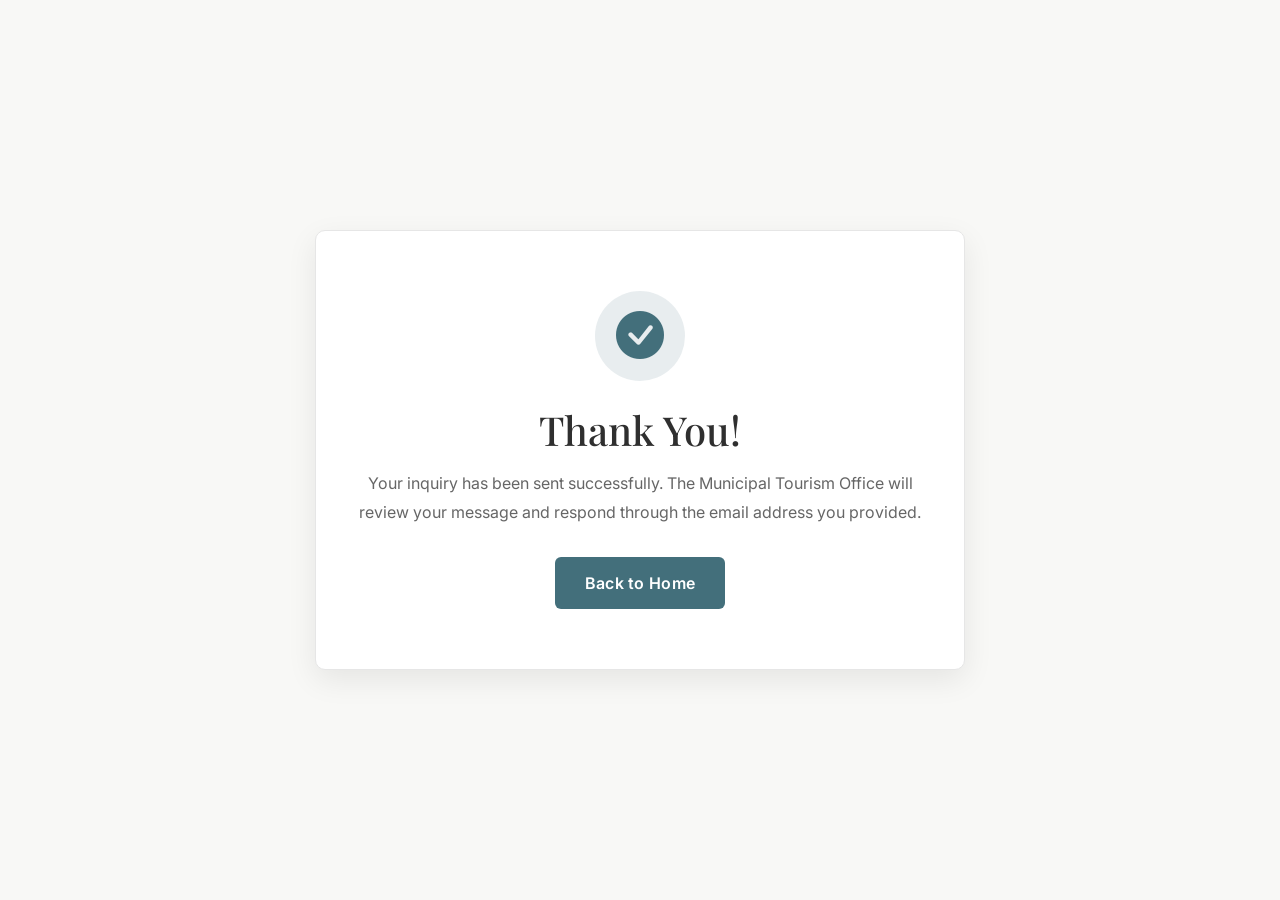
<file: success.html>
<!DOCTYPE html>
<html lang="en">
  <head>
    <meta charset="UTF-8" />

    <meta name="viewport" content="width=device-width, initial-scale=1.0" />

    <title>Inquiry Sent | Museo de Binalonan</title>

    <!-- Bootstrap -->
    <link
      href="https://cdn.jsdelivr.net/npm/bootstrap@5.3.8/dist/css/bootstrap.min.css"
      rel="stylesheet"
    />

    <!-- Bootstrap Icons -->
    <link
      rel="stylesheet"
      href="https://cdn.jsdelivr.net/npm/bootstrap-icons@1.11.3/font/bootstrap-icons.min.css"
    />

    <!-- Google Fonts -->
    <link rel="preconnect" href="https://fonts.googleapis.com" />

    <link rel="preconnect" href="https://fonts.gstatic.com" crossorigin />

    <link
      href="https://fonts.googleapis.com/css2?family=Inter:wght@300;400;500;600;700&family=Playfair+Display:wght@500;600;700&display=swap"
      rel="stylesheet"
    />

    <!-- Custom CSS -->
    <link rel="stylesheet" href="assets/css/variables.css" />

    <link rel="stylesheet" href="assets/css/style.css" />

    <link rel="stylesheet" href="assets/css/responsive.css" />
  </head>

  <body class="success-page">
    <div class="success-card">
      <div class="success-icon">
        <i class="bi bi-check-circle-fill"></i>
      </div>

      <h1>Thank You!</h1>

      <p>
        Your inquiry has been sent successfully. The Municipal Tourism Office
        will review your message and respond through the email address you
        provided.
      </p>

      <a href="index.html" class="btn btn-museum"> Back to Home </a>
    </div>
  </body>
</html>
</file>
<file: assets/css/variables.css>
:root {
  --primary: #436F7B;

  --background: #F8F8F6;

  --surface: #FFFFFF;

  --text: #2F2F2F;

  --text-light: #666666;

  --border: #E6E6E6;

  --hero-text: #FFFFFF;

  --hero-image: url("../img/hero-day.jpg");
}

body.dark-mode {
  --background: #121212;

  --surface: #1E1E1E;

  --text: #FFFFFF;

  --text-light: #FFFFFF;

  --border: #3A3A3A;

  --hero-text: #FFFFFF;

  --hero-image: url("../img/hero-night.jpg");
}

* {
  margin: 0;

  padding: 0;

  box-sizing: border-box;
}

html {
  scroll-behavior: smooth;
}

body {
  background: var(--background);

  color: var(--text);

  font-family: "Inter", sans-serif;

  transition: 0.35s ease;
}
</file>
<file: assets/css/style.css>
/* ==================================================
                    NAVBAR
================================================== */

.museum-navbar {
  padding: 1rem 0;

  background: transparent;

  transition: 0.35s;
}

.museum-navbar.scrolled {
  background: var(--surface);

  border-bottom: 1px solid var(--border);

  backdrop-filter: blur(10px);
}

.logo {
  height: 80px;
}

.brand-title {
  font-size: 0.95rem;

  font-weight: 600;

  color: #fff;
}

.brand-subtitle {
  font-size: 0.72rem;

  color: rgba(255, 255, 255, 0.8);
}

.museum-navbar.scrolled .brand-title,
.museum-navbar.scrolled .brand-subtitle {
  color: var(--text);
}

.navbar-nav {
  gap: 0.75rem;
}

.nav-link {
  color: rgba(255, 255, 255, 0.9);

  font-weight: 500;

  position: relative;
}

.nav-link:hover,
.nav-link.active {
  color: #fff;
}

.museum-navbar.scrolled .nav-link {
  color: var(--text);
}

.museum-navbar.scrolled .nav-link:hover,
.museum-navbar.scrolled .nav-link.active {
  color: var(--primary);
}

.nav-link::after {
  content: "";

  position: absolute;

  bottom: -4px;

  left: 0;

  width: 0;

  height: 2px;

  background: currentColor;

  transition: 0.3s;
}

.nav-link:hover::after,
.nav-link.active::after {
  width: 100%;
}

/* ==================================================
                    BUTTONS
================================================== */

.btn-museum {
  display: inline-flex;

  align-items: center;

  justify-content: center;

  padding: 14px 30px;

  background: var(--primary);

  color: #fff;

  border: none;

  border-radius: 6px;

  text-decoration: none;

  font-weight: 600;

  letter-spacing: 0.3px;

  transition: 0.3s;
}

.btn-museum:hover {
  background: #365B65;

  color: #fff;

  transform: translateY(-2px);
}

/* ==================================================
                    HERO
================================================== */

.hero-section {
  position: relative;

  min-height: 100vh;

  background-image: var(--hero-image);

  background-position: center;

  background-size: cover;

  background-repeat: no-repeat;

  transition: background-image 0.35s ease;
}

.hero-overlay {
  position: absolute;

  inset: 0;

  background: rgba(20, 30, 35, 0.58);
}

.hero-content {
  position: relative;

  z-index: 2;
}

.hero-title {
  font-family: "Playfair Display", serif;

  font-size: clamp(3rem, 6vw, 5.5rem);

  line-height: 1.05;

  color: var(--hero-text);

  margin-bottom: 1.5rem;

  max-width: 12ch;
}

.hero-description {
  color: var(--hero-text);

  opacity: 0.9;

  font-size: 1.05rem;

  max-width: 560px;

  line-height: 1.9;

  margin-bottom: 2rem;
}

/* ==================================================
                    ABOUT
================================================== */

.about-section {
  padding: 120px 0;

  background: var(--surface);
}

.section-label {
  display: inline-block;

  font-size: 0.85rem;

  letter-spacing: 3px;

  color: var(--primary);

  font-weight: 600;

  margin-bottom: 18px;
}

.about-section h2 {
  font-family: "Playfair Display", serif;

  font-size: 2.7rem;

  color: var(--text);

  margin-bottom: 25px;
}

.about-section p {
  color: var(--text-light);

  line-height: 1.9;

  margin-bottom: 20px;
}

.about-image {
  overflow: hidden;

  border-radius: 8px;
}

.about-image img {
  width: 100%;
}

.about-image:hover img {
  transform: scale(1.04);
}

/* ==================================================
                COLLECTIONS
================================================== */

.collections-section {
  padding: 100px 0;

  background: var(--background);
}

/* ==================================================
                COLLECTION HEADER
================================================== */

.section-title {
  margin-bottom: 55px;
}

.section-title span {
  color: var(--primary);

  font-size: 0.8rem;

  letter-spacing: 3px;

  font-weight: 600;
}

.section-title h2 {
  font-family: "Playfair Display", serif;

  color: var(--text);

  font-size: 2.5rem;

  margin-top: 14px;
}

.section-title p {
  max-width: 600px;

  margin: 15px auto 0;

  color: var(--text-light);

  line-height: 1.7;
}

/* ==================================================
                COLLECTION CARD
================================================== */

.collection-card {
  background: var(--surface);

  border: 1px solid var(--border);

  border-radius: 8px;

  overflow: hidden;

  height: 100%;

  transition: transform 0.3s ease, box-shadow 0.3s ease, border-color 0.3s ease;
}

.collection-card:hover {
  transform: translateY(-5px);

  border-color: var(--primary);

  box-shadow: 0 12px 30px rgba(0, 0, 0, 0.08);
}

/* ==================================================
                COLLECTION IMAGE
================================================== */

.collection-card-image {
  height: 190px;

  overflow: hidden;

  background: var(--background);
}

.collection-card-image img {
  width: 100%;

  height: 100%;

  object-fit: cover;

  display: block;

  transition: transform 0.4s ease;
}

.collection-card:hover .collection-card-image img {
  transform: scale(1.04);
}

/* ==================================================
                COLLECTION CONTENT
================================================== */

.collection-card-content {
  padding: 22px;
}

.collection-card-content h3 {
  font-family: "Playfair Display", serif;

  color: var(--text);

  font-size: 1.3rem;

  margin-bottom: 9px;
}

.collection-card-content p {
  color: var(--text-light);

  font-size: 0.92rem;

  line-height: 1.6;

  margin-bottom: 16px;
}

.collection-card-content a {
  display: inline-flex;

  align-items: center;

  gap: 7px;

  color: var(--primary);

  text-decoration: none;

  font-size: 0.9rem;

  font-weight: 600;
}

.collection-card-content a i {
  transition: 0.25s;
}

.collection-card:hover .collection-card-content a i {
  transform: translateX(4px);
}

/* ==================================================
                THEME BUTTON
================================================== */

.theme-toggle {
  position: fixed;

  bottom: 30px;

  right: 30px;

  width: 55px;

  height: 55px;

  border-radius: 50%;

  border: 1px solid var(--border);

  background: var(--surface);

  color: var(--text);

  display: flex;

  align-items: center;

  justify-content: center;

  cursor: pointer;

  font-size: 1.2rem;

  box-shadow: 0 8px 25px rgba(0, 0, 0, 0.12);

  transition: 0.3s;

  z-index: 9999;
}

.theme-toggle:hover {
  transform: translateY(-3px);
}

/* ==================================================
                VISIT SECTION
================================================== */

.visit-section {
  padding: 120px 0;

  background: var(--surface);
}

.visit-section h2 {
  font-family: "Playfair Display", serif;

  font-size: 2.8rem;

  color: var(--text);

  margin-bottom: 20px;
}

.visit-description {
  color: var(--text-light);

  line-height: 1.8;

  margin-bottom: 35px;
}

.map-container {
  width: 100%;

  height: 450px;

  overflow: hidden;

  border-radius: 8px;
}

.map-container iframe {
  width: 100%;

  height: 100%;

  border: 0;
}

.visit-details {
  border-top: 1px solid var(--border);
}

.visit-item {
  padding: 20px 0;

  border-bottom: 1px solid var(--border);
}

.visit-item h4 {
  color: var(--primary);

  font-size: 1rem;

  margin-bottom: 8px;
}

.visit-item p {
  color: var(--text-light);

  margin: 0;

  line-height: 1.7;
}

/* ==================================================
                    FOOTER
================================================== */

.museum-footer {
  padding: 80px 0 30px;

  background: var(--background);

  border-top: 1px solid var(--border);
}

.footer-logo {
  height: 65px;

  margin-bottom: 20px;
}

.footer-brand h3 {
  font-family: "Playfair Display", serif;

  color: var(--text);

  font-size: 1.8rem;

  margin-bottom: 15px;
}

.footer-brand p {
  color: var(--text-light);

  line-height: 1.8;

  max-width: 420px;
}

.museum-footer h4 {
  font-size: 1rem;

  color: var(--text);

  font-weight: 600;

  margin-bottom: 20px;

  letter-spacing: 0.5px;
}

.museum-footer p {
  color: var(--text-light);

  line-height: 1.8;
}

.footer-links {
  list-style: none;

  padding: 0;

  margin: 0;
}

.footer-links li {
  margin-bottom: 12px;
}

.footer-links a {
  color: var(--text-light);

  text-decoration: none;

  transition: 0.3s;
}

.footer-links a:hover {
  color: var(--primary);
}

.footer-bottom {
  margin-top: 50px;

  padding-top: 25px;

  border-top: 1px solid var(--border);

  text-align: center;
}

.footer-bottom p {
  margin: 0;

  color: var(--text-light);

  font-size: 0.9rem;
}

.footer-logos {
  display: flex;

  align-items: center;

  gap: 20px;

  margin-bottom: 25px;
}

.government-logo {
  height: 70px;

  width: auto;
}

.museum-logo {
  height: 95px;

  width: auto;
}

.footer-municipality {
  display: block;

  color: var(--primary);

  font-weight: 600;

  margin-bottom: 15px;

  letter-spacing: 0.5px;
}

/* ===============================
        VISIT FORM
================================ */

.visit-form {
  background: var(--background);

  padding: 30px;

  border-radius: 10px;

  border: 1px solid var(--border);
}

.visit-form h4 {
  color: var(--text);

  font-family: "Playfair Display", serif;
}

.visit-form input,
.visit-form textarea {
  background: var(--surface);

  color: var(--text);

  border: 1px solid var(--border);
}

.visit-form input::placeholder,
.visit-form textarea::placeholder {
  color: var(--text-light);
}

.visit-form input:focus,
.visit-form textarea:focus {
  border-color: var(--primary);

  box-shadow: none;
}

.visit-form textarea {
  resize: none;
}

/* =====================================
        VISITOR FORM SECURITY
===================================== */

.honeypot {
  position: absolute;

  left: -9999px;

  opacity: 0;

  height: 0;

  width: 0;
}

/* ==================================================
                SUCCESS PAGE
================================================== */

.success-page {
  min-height: 100vh;

  display: flex;

  align-items: center;

  justify-content: center;

  background: var(--background);

  padding: 30px;
}

.success-card {
  width: 100%;

  max-width: 650px;

  background: var(--surface);

  border: 1px solid var(--border);

  border-radius: 10px;

  padding: 60px 40px;

  text-align: center;

  box-shadow: 0 10px 30px rgba(0, 0, 0, 0.08);
}

.success-icon {
  width: 90px;

  height: 90px;

  margin: 0 auto 25px;

  border-radius: 50%;

  background: rgba(67, 111, 123, 0.12);

  color: var(--primary);

  display: flex;

  align-items: center;

  justify-content: center;

  font-size: 3rem;
}

.success-card h1 {
  font-family: "Playfair Display", serif;

  color: var(--text);

  margin-bottom: 15px;
}

.success-card p {
  color: var(--text-light);

  line-height: 1.8;

  margin-bottom: 30px;
}

/* =====================================
            FLOOR PLAN
===================================== */

.floorplan-section {
  padding: 120px 0;

  background: var(--background);
}

.floorplan-viewer {
  background: var(--surface);

  border: 1px solid var(--border);

  border-radius: 12px;

  overflow: hidden;

  box-shadow: 0 15px 35px rgba(0, 0, 0, 0.06);
}

.floorplan-viewer model-viewer {
  width: 100%;

  height: 650px;

  background: #f3f5f7;
}

.floorplan-help {
  display: flex;

  justify-content: center;

  gap: 40px;

  margin-top: 25px;

  color: var(--text-light);

  flex-wrap: wrap;

  font-size: 0.95rem;
}

.floorplan-help span {
  display: flex;

  align-items: center;

  gap: 8px;
}

/* ==================================================
        MUSEUM FUTURE PLANS
================================================== */

.future-plans-section {
  padding: 100px 0;
  background: var(--background);
}

/* ==================================================
        FUTURE PLAN CARD
================================================== */

.future-plan-card {
  height: 100%;

  background: var(--surface);

  border: 1px solid var(--border);

  border-radius: 8px;

  overflow: hidden;

  cursor: pointer;

  transition: transform 0.3s ease, border-color 0.3s ease, box-shadow 0.3s ease;
}

.future-plan-card:hover {
  transform: translateY(-5px);

  border-color: var(--primary);

  box-shadow: 0 12px 30px rgba(0, 0, 0, 0.08);
}

/* ==================================================
        VIDEO PREVIEW
================================================== */

.future-plan-preview {
  position: relative;

  width: 100%;

  aspect-ratio: 16 / 9;

  background: linear-gradient(rgba(30, 45, 50, 0.65), rgba(30, 45, 50, 0.65)),
    url("../img/museum-placeholder.jpg");

  background-size: cover;

  background-position: center;

  overflow: hidden;
}

/* ==================================================
        OVERLAY
================================================== */

.future-plan-overlay {
  position: absolute;

  inset: 0;

  display: flex;

  align-items: center;

  justify-content: center;

  background: rgba(0, 0, 0, 0.18);

  transition: 0.3s ease;
}

.future-plan-card:hover .future-plan-overlay {
  background: rgba(0, 0, 0, 0.32);
}

/* ==================================================
        PLAY BUTTON
================================================== */

.play-button {
  width: 62px;

  height: 62px;

  border-radius: 50%;

  background: rgba(255, 255, 255, 0.95);

  color: var(--primary);

  display: flex;

  align-items: center;

  justify-content: center;

  font-size: 1.7rem;

  padding-left: 3px;

  transition: 0.3s ease;
}

.future-plan-card:hover .play-button {
  transform: scale(1.08);
}

/* ==================================================
        CARD CONTENT
================================================== */

.future-plan-content {
  padding: 25px;
}

.future-plan-content .video-label {
  display: block;

  margin-bottom: 9px;

  color: var(--primary);

  font-size: 0.7rem;

  font-weight: 600;

  letter-spacing: 2px;
}

.future-plan-content h3 {
  font-family: "Playfair Display", serif;

  color: var(--text);

  font-size: 1.45rem;

  margin-bottom: 12px;
}

.future-plan-content p {
  color: var(--text-light);

  font-size: 0.92rem;

  line-height: 1.7;

  margin-bottom: 20px;
}

.view-plan {
  color: var(--primary);

  font-size: 0.9rem;

  font-weight: 600;

  display: inline-flex;

  align-items: center;

  gap: 8px;
}

.view-plan i {
  transition: 0.3s ease;
}

.future-plan-card:hover .view-plan i {
  transform: translateX(4px);
}

/* ==================================================
        VIDEO MODAL
================================================== */

.video-modal-content {
  background: var(--surface);

  border: 1px solid var(--border);

  border-radius: 8px;

  overflow: hidden;
}

.video-modal-content .modal-header {
  border-bottom: 1px solid var(--border);

  padding: 18px 22px;
}

.video-modal-content .modal-title {
  color: var(--text);

  font-family: "Playfair Display", serif;

  font-size: 1.3rem;
}

.video-modal-content .btn-close {
  filter: var(--bs-btn-close-filter, none);
}

.video-modal-content .modal-body {
  padding: 0;

  background: #000;
}

.modal-video-wrapper {
  width: 100%;

  background: #000;
}

.modal-video {
  width: 100%;

  max-height: 75vh;

  display: block;

  background: #000;
}

/* ==================================================
        DARK MODE MODAL
================================================== */

body.dark-mode .video-modal-content .btn-close {
  filter: invert(1);
}

/* ==================================================
        MOBILE
================================================== */

@media (max-width: 767px) {
  .future-plans-section {
    padding: 80px 0;
  }

  .future-plan-content {
    padding: 22px;
  }

  .future-plan-content h3 {
    font-size: 1.3rem;
  }

  .modal-dialog {
    margin: 10px;
  }

  .modal-video {
    max-height: 65vh;
  }
}

/* ==================================================
                MUSEUM INTRO
================================================== */

.museum-intro {
  position: fixed;

  inset: 0;

  width: 100%;
  height: 100vh;

  background: #000;

  z-index: 99999;

  opacity: 1;

  visibility: visible;

  transition: opacity 1.2s ease, visibility 1.2s ease;
}

/* INTRO VIDEO */

.museum-intro video {
  width: 100%;
  height: 100%;

  object-fit: cover;

  display: block;
}

/* FADE OUT */

.museum-intro.hide {
  opacity: 0;

  visibility: hidden;

  pointer-events: none;
}
</file>
<file: assets/css/responsive.css>
/*==================================================
                TABLET (≤ 991px)
==================================================*/

@media (max-width: 991.98px) {
  .museum-navbar {
    background: var(--surface);

    border-bottom: 1px solid var(--border);
  }

  .museum-navbar .brand-title,
  .museum-navbar .brand-subtitle {
    color: var(--text) !important;
  }

  .museum-navbar .nav-link {
    color: var(--text) !important;
  }

  .museum-navbar.scrolled .brand-title,
  .museum-navbar.scrolled .brand-subtitle,
  .museum-navbar.scrolled .nav-link {
    color: var(--text) !important;
  }
}

/*==================================================
                STATS MOBILE
==================================================*/

@media (max-width: 576px) {
  .stat-item h3 {
    font-size: 2.2rem;
  }
}

/*==================================================
                VISIT MOBILE
==================================================*/

@media (max-width: 768px) {
  .visit-section {
    padding: 80px 0;
  }

  .map-container {
    height: 300px;
  }

  .visit-section h2 {
    font-size: 2.2rem;
  }
}

/*==================================================
                FOOTER MOBILE
==================================================*/

@media (max-width: 768px) {
  .museum-footer {
    text-align: center;
  }

  .footer-brand p {
    margin: auto;
  }
}

@media (max-width: 768px) {
  .footer-brand {
    text-align: center;
  }

  .footer-logos {
    justify-content: center;

    width: 100%;
  }

  .footer-logo,
  .government-logo,
  .museum-logo {
    margin-left: auto;

    margin-right: auto;
  }
}

/*==================================================
                FOOTER MOBILE SPACING
==================================================*/

@media (max-width: 768px) {
  .museum-footer {
    padding: 60px 0 25px;
  }

  .footer-brand {
    margin-bottom: 20px;
  }

  .footer-logos {
    margin-bottom: 20px;

    gap: 15px;
  }

  .government-logo {
    height: 65px;
  }

  .museum-logo {
    height: 85px;
  }

  .footer-brand h3 {
    font-size: 1.5rem;

    margin-bottom: 10px;
  }

  .footer-municipality {
    font-size: 0.95rem;
  }

  .museum-footer h4 {
    margin-top: 25px;

    margin-bottom: 15px;
  }

  .footer-links li {
    margin-bottom: 10px;
  }

  .footer-bottom {
    margin-top: 35px;

    padding-top: 20px;
  }
}

@media (max-width: 768px) {
  .floorplan-viewer model-viewer {
    height: 420px;
  }

  .floorplan-help {
    gap: 15px;

    font-size: 0.85rem;
  }
}

/* ==================================================
                FUTURE PLANS MOBILE
================================================== */

@media (max-width: 768px) {
  .future-plans-section {
    padding: 80px 0;
  }

  .future-video-content {
    padding: 22px;
  }

  .future-video-content h3 {
    font-size: 1.35rem;
  }
}
</file>
